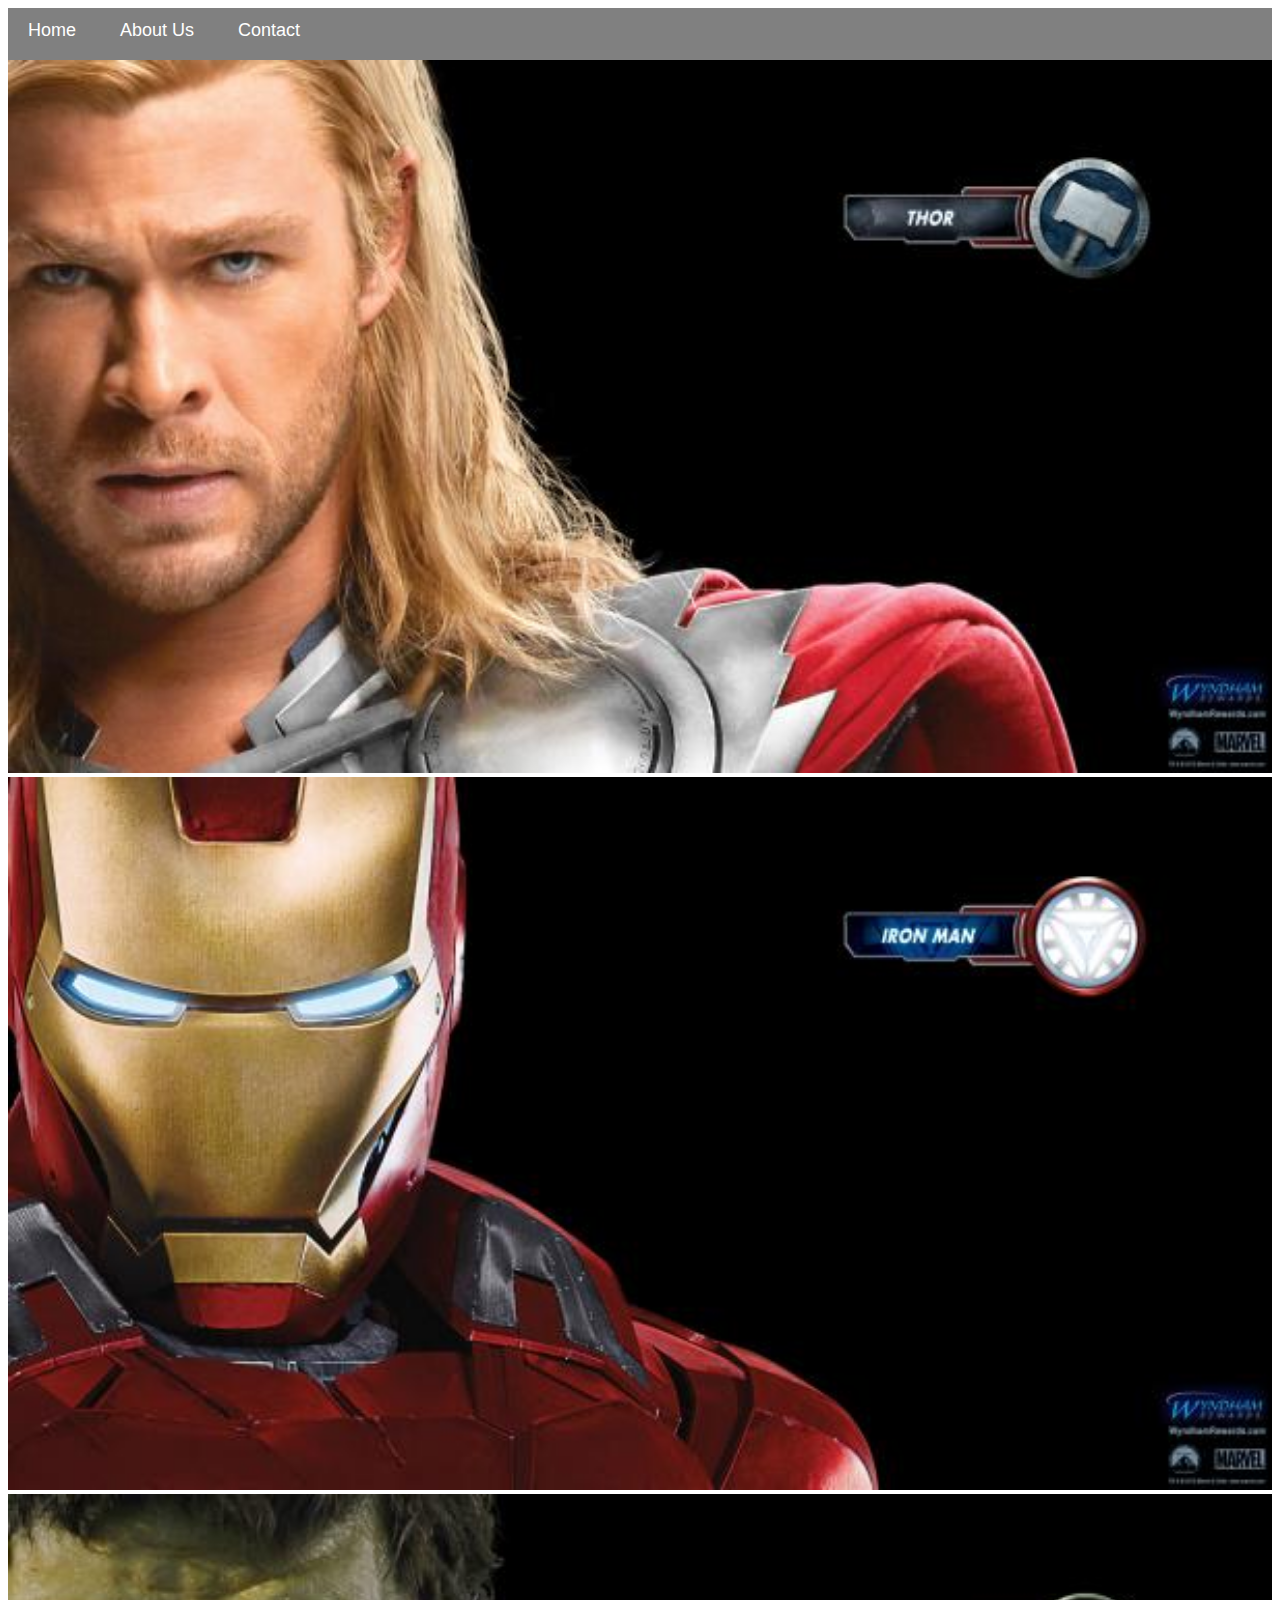
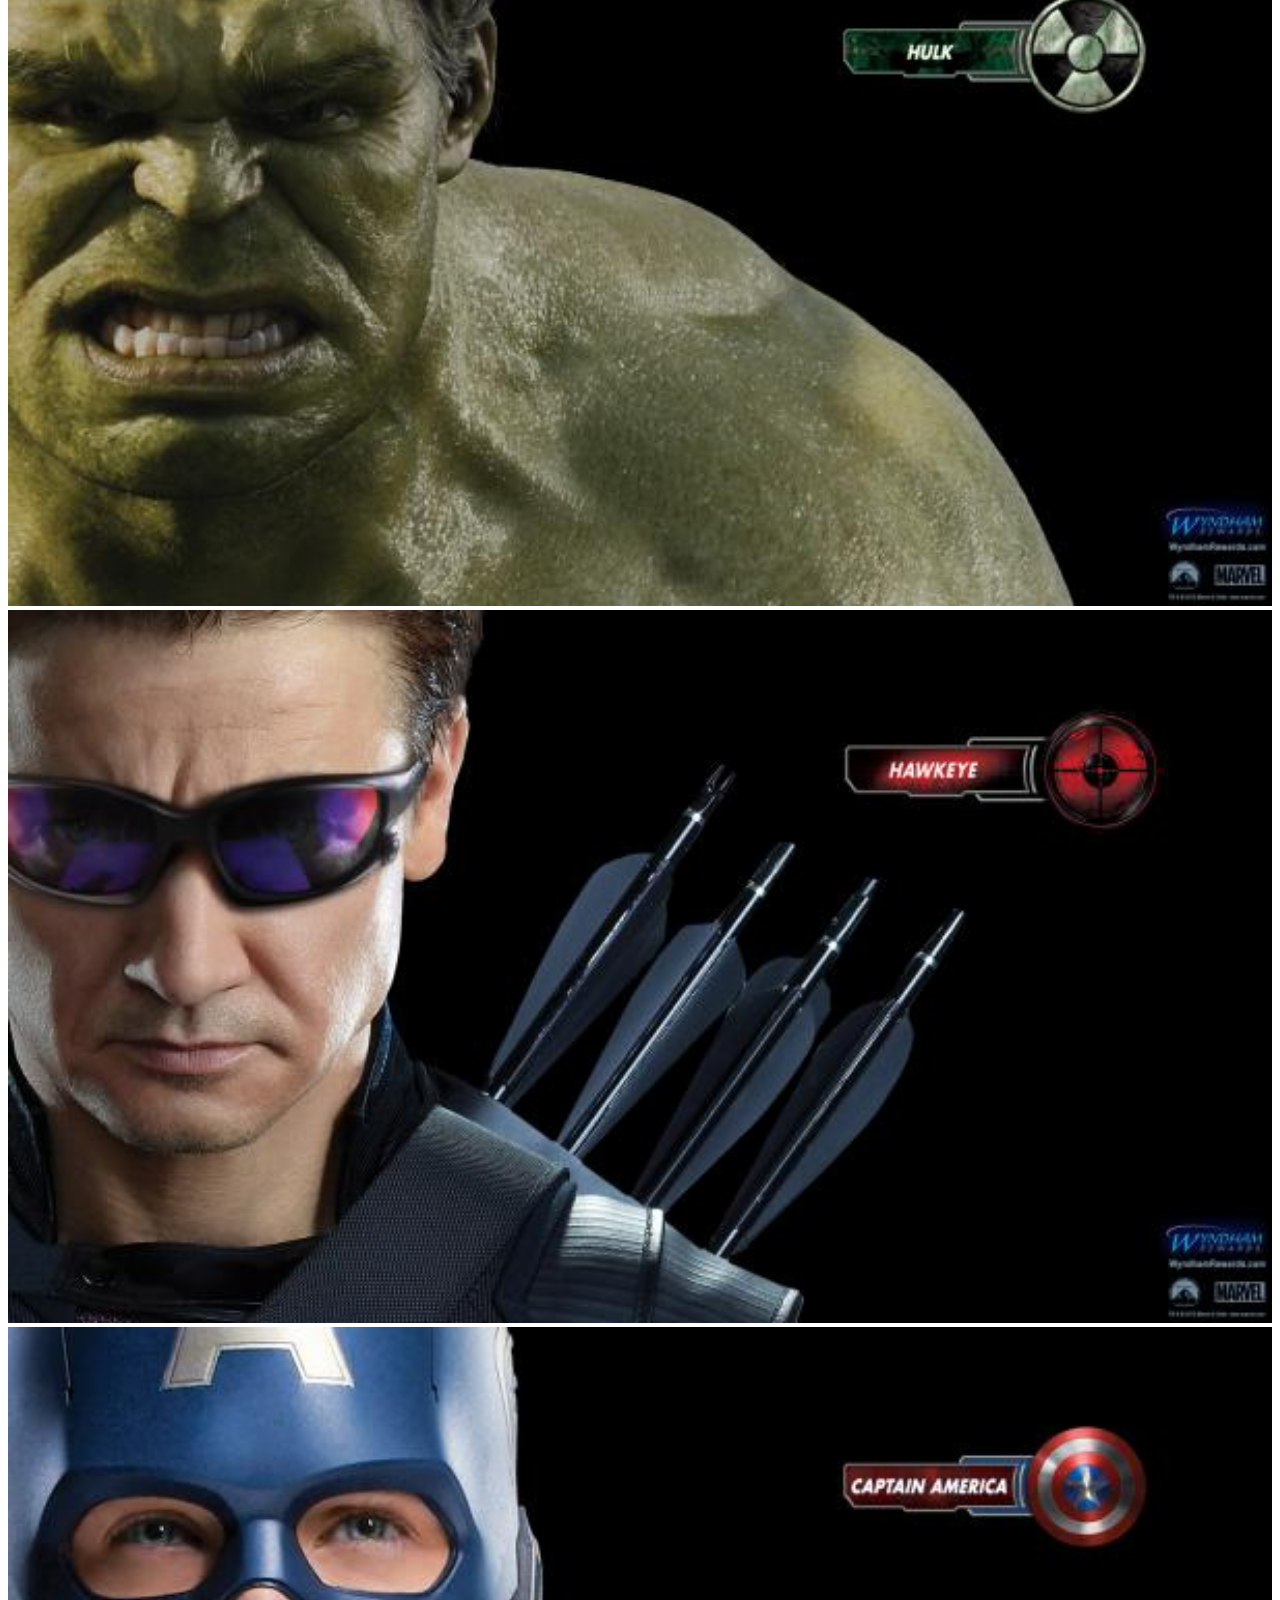
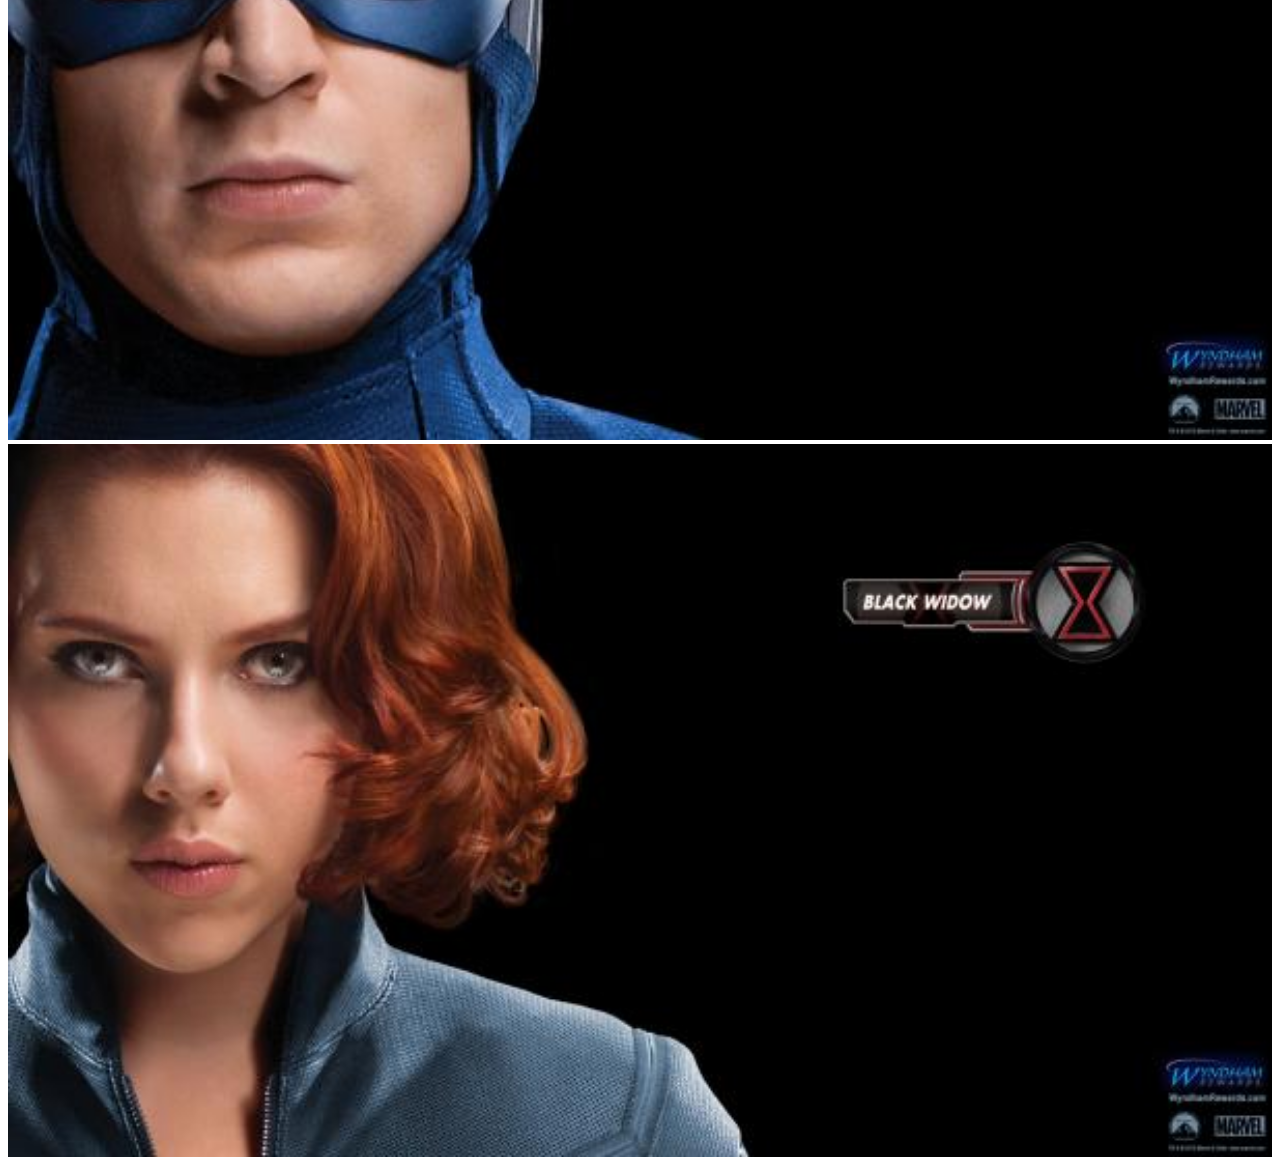
<file: index.html>
<!DOCTYPE html>
<html>
<head>
	<title>Home</title>
	<link rel="stylesheet" href="styles.css">
</head>
<body>
	<div id="menu">
     <a href="#">Home</a>
     <a href="about.html">About Us</a>
     <a href="contact.html">Contact</a>
	</div>
	<div class="gallery">
		<a href="avenger-1.html"><img src="images/avengers_01.jpg"></a>
		<a href="avenger-2.html"><img src="images/avengers_02.jpg"></a>
		<a href="avenger-3.html"><img src="images/avengers_03.jpg"></a>
		<a href="avenger-4.html"><img src="images/avengers_04.jpg"></a>
		<a href="avenger-5.html"><img src="images/avengers_05.jpg"></a>
		<a href="avenger-6.html"><img src="images/avengers_06.jpg"></a>
</body>
</html>
</file>
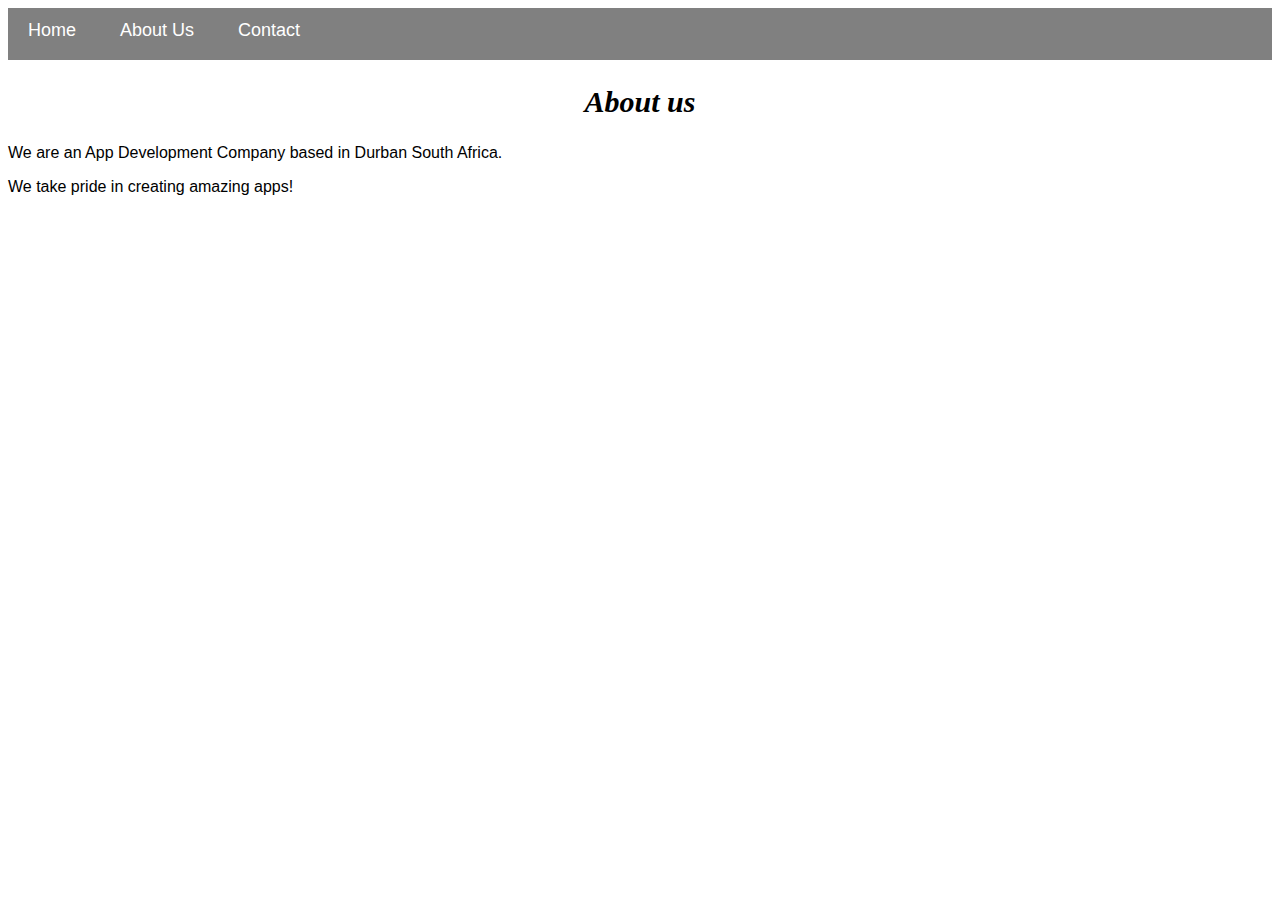
<file: about.html>
<!DOCTYPE html>
<html>
    <head>
        <link rel="stylesheet" href="styles.css">
    </head>
    <body>
        <div id="menu">
            <a href="index.html">Home</a>
            <a href="about.html">About Us</a>
            <a href="contact.html">Contact</a>
        </div>
        <h2>About us</h2>
        <p>We are an App Development Company based in Durban South Africa.</p>
        <p>We take pride in creating amazing apps!</p> 
    </body>
</html>
</file>
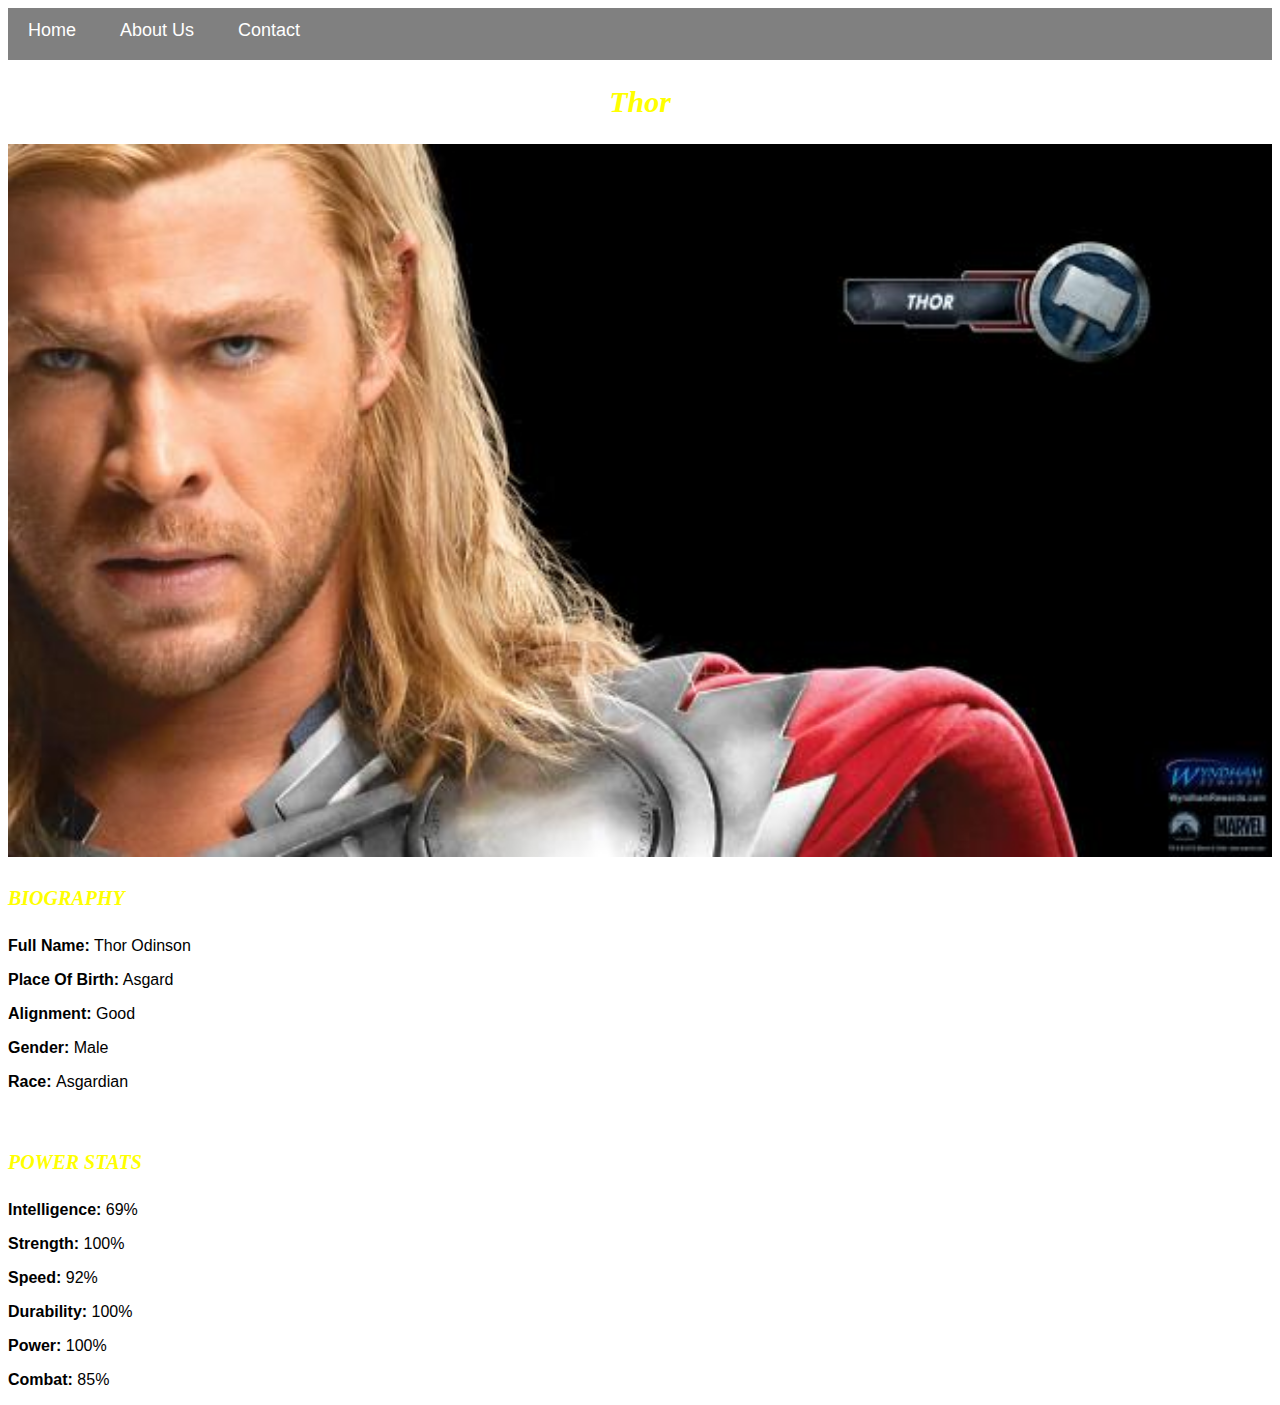
<file: avenger-1.html>
<!DOCTYPE html>
<html>
<head>
	<title>Thor</title>
	<link rel="stylesheet" href="styles.css">
</head>
<body>
     <div id="menu">
     <a href="index.html">Home</a>
     <a href="about.html">About Us</a>
     <a href="contact.html">Contact</a>
     </div>
	<h2 class="thor">Thor</h2>
	<div class="gallery">
		<img src="images/avengers_01.jpg"/>
	</div>
	  <h4 class="thor">BIOGRAPHY</h4> 
         <p><b>Full Name:</b> Thor Odinson</p> 
         <p><b>Place Of Birth:</b> Asgard</p> 
         <p><b>Alignment:</b> Good</p> 
         <p><b>Gender:</b> Male</p>
         <p><b>Race: </b>Asgardian</p> 
         <br/>
         <h4 class="thor">POWER STATS</h4>
         <p><b>Intelligence:</b> 69%</p>
         <p><b>Strength:</b> 100%</p>
         <p><b>Speed:</b> 92%</p>
         <p><b>Durability:</b> 100%</p>
         <p><b>Power:</b> 100%</p>
         <p><b>Combat:</b> 85%</p>
</body>
</html>
</file>
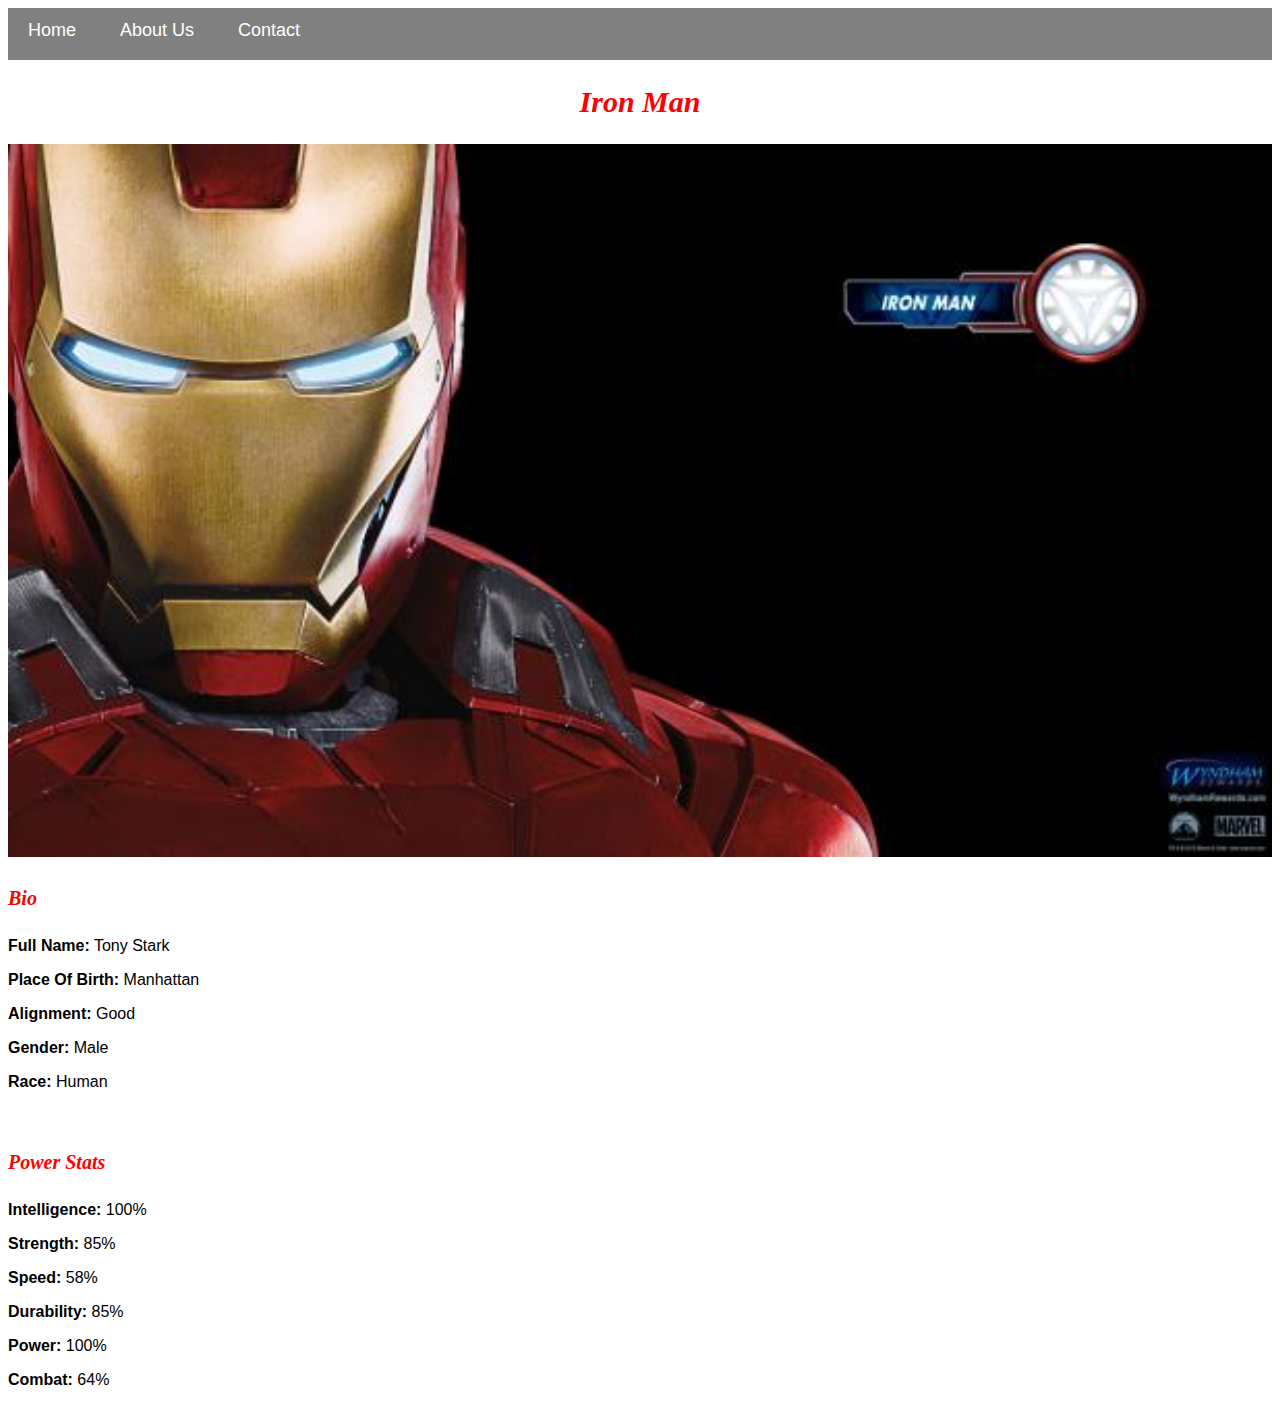
<file: avenger-2.html>
<!DOCTYPE html>
<html>
<head>
	<title>Iron Man</title>
   <link rel="stylesheet" href="styles.css">
</head>
<body>
     <div id="menu">
     <a href="index.html">Home</a>
     <a href="about.html">About Us</a>
     <a href="contact.html">Contact</a>
     </div>
	<h2 class="ironman">Iron Man</h2>
	<div class="gallery">
		<img src="images/avengers_02.jpg"/>
	</div>
	  <h4 class="ironman">Bio</h4> 
         <p><b>Full Name:</b> Tony Stark</p> 
         <p><b>Place Of Birth:</b> Manhattan</p> 
         <p><b>Alignment:</b> Good</p> 
         <p><b>Gender:</b> Male</p>
         <p><b>Race: </b>Human</p> 
         <br/>
         <h4 class="ironman">Power Stats</h4>
         <p><b>Intelligence:</b> 100%</p>
         <p><b>Strength:</b> 85%</p>
         <p><b>Speed:</b> 58%</p>
         <p><b>Durability:</b> 85%</p>
         <p><b>Power:</b> 100%</p>
         <p><b>Combat:</b> 64%</p>
</body>
</html>
</file>
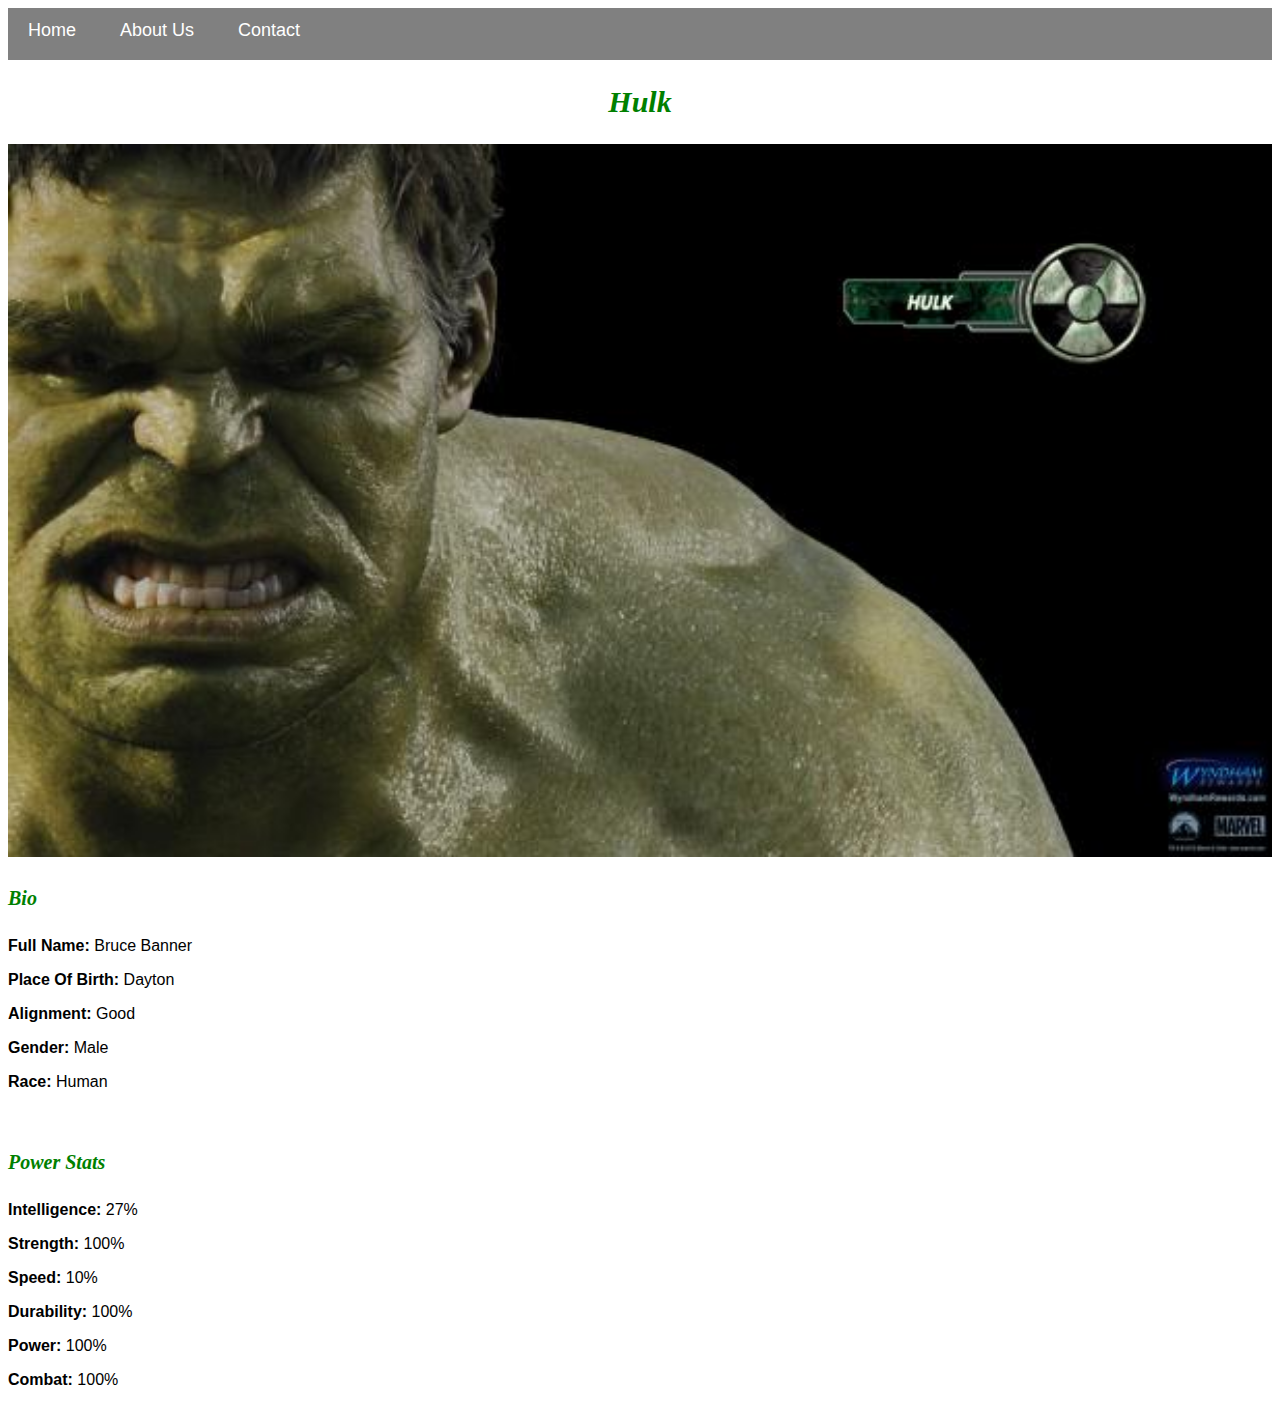
<file: avenger-3.html>
<!DOCTYPE html>
<html>
<head>
	<title>Hulk</title>
   <link rel="stylesheet" href="styles.css">
</head>
<body>
     <div id="menu">
     <a href="index.html">Home</a>
     <a href="about.html">About Us</a>
     <a href="contact.html">Contact</a>
     </div>
	<h2 class="hulk">Hulk</h2>
	<div class="gallery">
		<img src="images/avengers_03.jpg"/>
	</div>
	  <h4 class="hulk">Bio</h4> 
         <p><b>Full Name:</b> Bruce Banner</p> 
         <p><b>Place Of Birth:</b> Dayton</p> 
         <p><b>Alignment:</b> Good</p> 
         <p><b>Gender:</b> Male</p>
         <p><b>Race: </b>Human</p> 
         <br/>
         <h4 class="hulk">Power Stats</h4>
         <p><b>Intelligence:</b> 27%</p>
         <p><b>Strength:</b> 100%</p>
         <p><b>Speed:</b> 10%</p>
         <p><b>Durability:</b> 100%</p>
         <p><b>Power:</b> 100%</p>
         <p><b>Combat:</b> 100%</p>
</body>
</html>
</file>
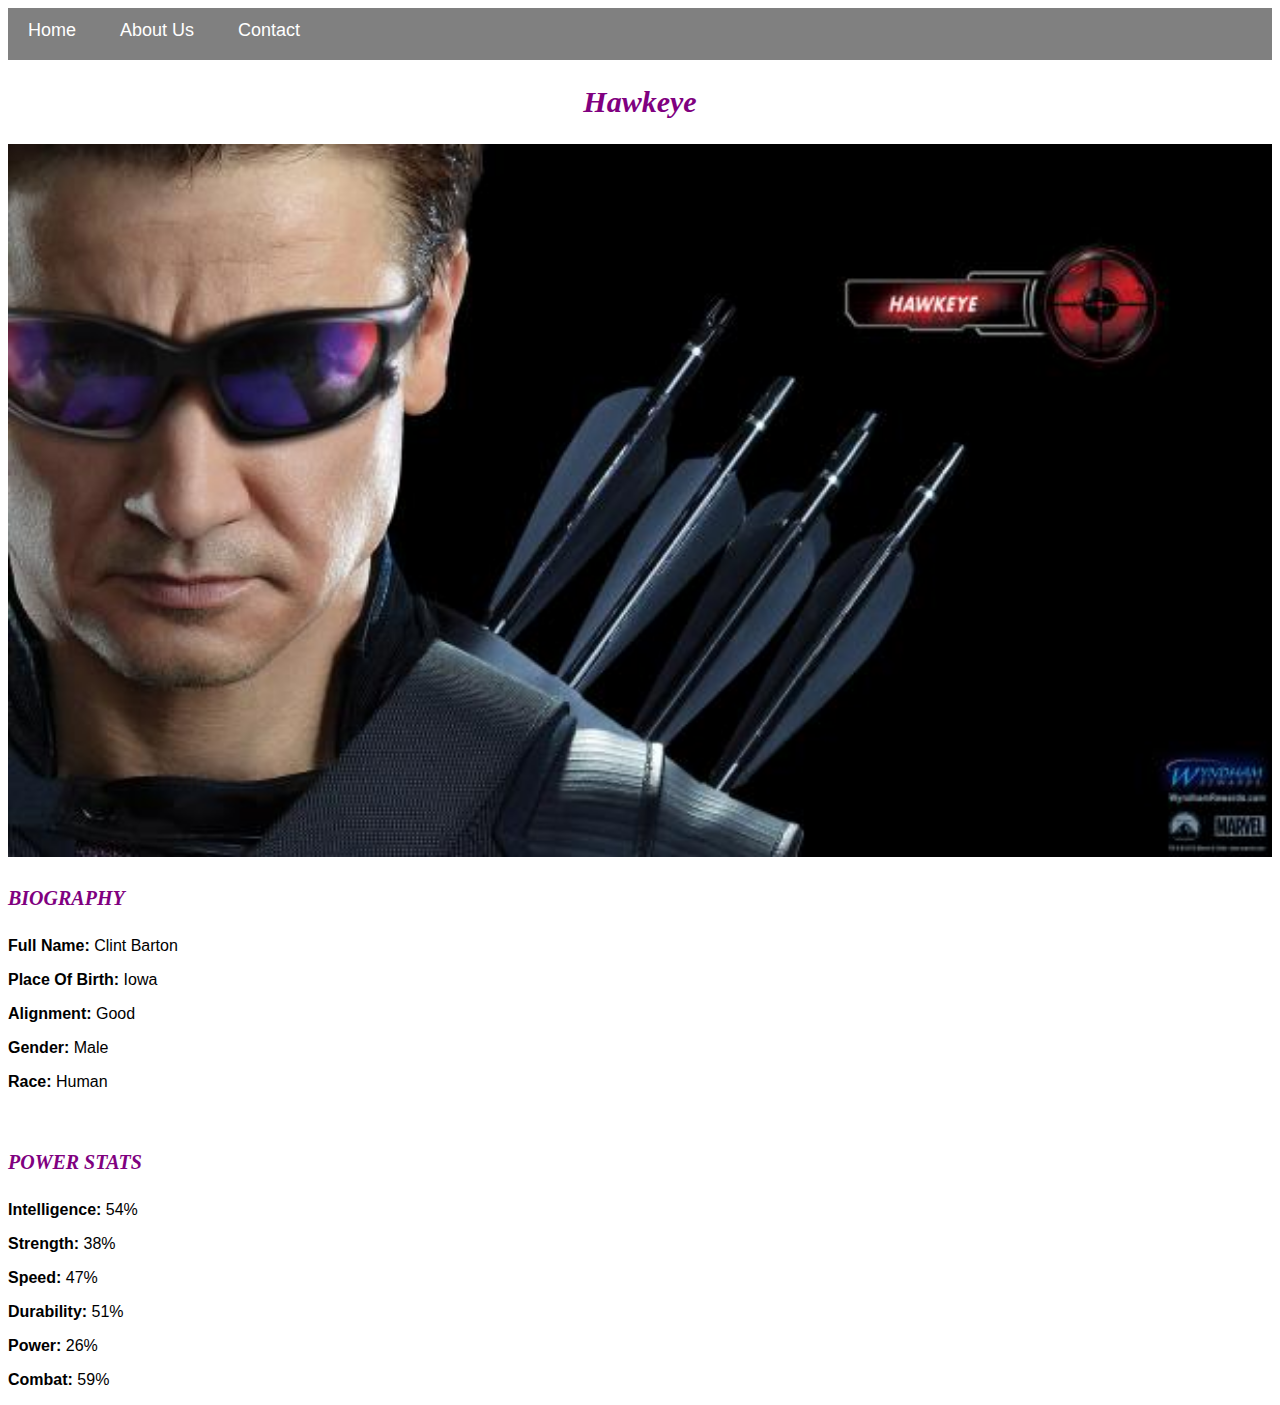
<file: avenger-4.html>
<!DOCTYPE html>
<html>
<head>
	<title>Hawkeye</title>
   <link rel="stylesheet" href="styles.css">
</head>
<body>
     <div id="menu">
     <a href="index.html">Home</a>
     <a href="about.html">About Us</a>
     <a href="contact.html">Contact</a>
     </div>
	<h2 class="hawk">Hawkeye</h2>
	<div class="gallery">
		<img src="images/avengers_04.jpg"/>
	</div>
	  <h4 class="hawk">BIOGRAPHY</h4> 
         <p><b>Full Name: </b>Clint Barton </p> 
         <p><b>Place Of Birth:</b> Iowa</p> 
         <p><b>Alignment:</b> Good</p> 
         <p><b>Gender:</b> Male</p>
         <p><b>Race:</b> Human</p> 
         <br/>
         <h4 class="hawk">POWER STATS</h4>
         <p><b>Intelligence:</b> 54%</p>
         <p><b>Strength:</b> 38%</p>
         <p><b>Speed:</b> 47%</p>
         <p><b>Durability:</b> 51%</p>
         <p><b>Power:</b> 26%</p>
         <p><b>Combat:</b> 59%</p>
</body>
</html>
</file>
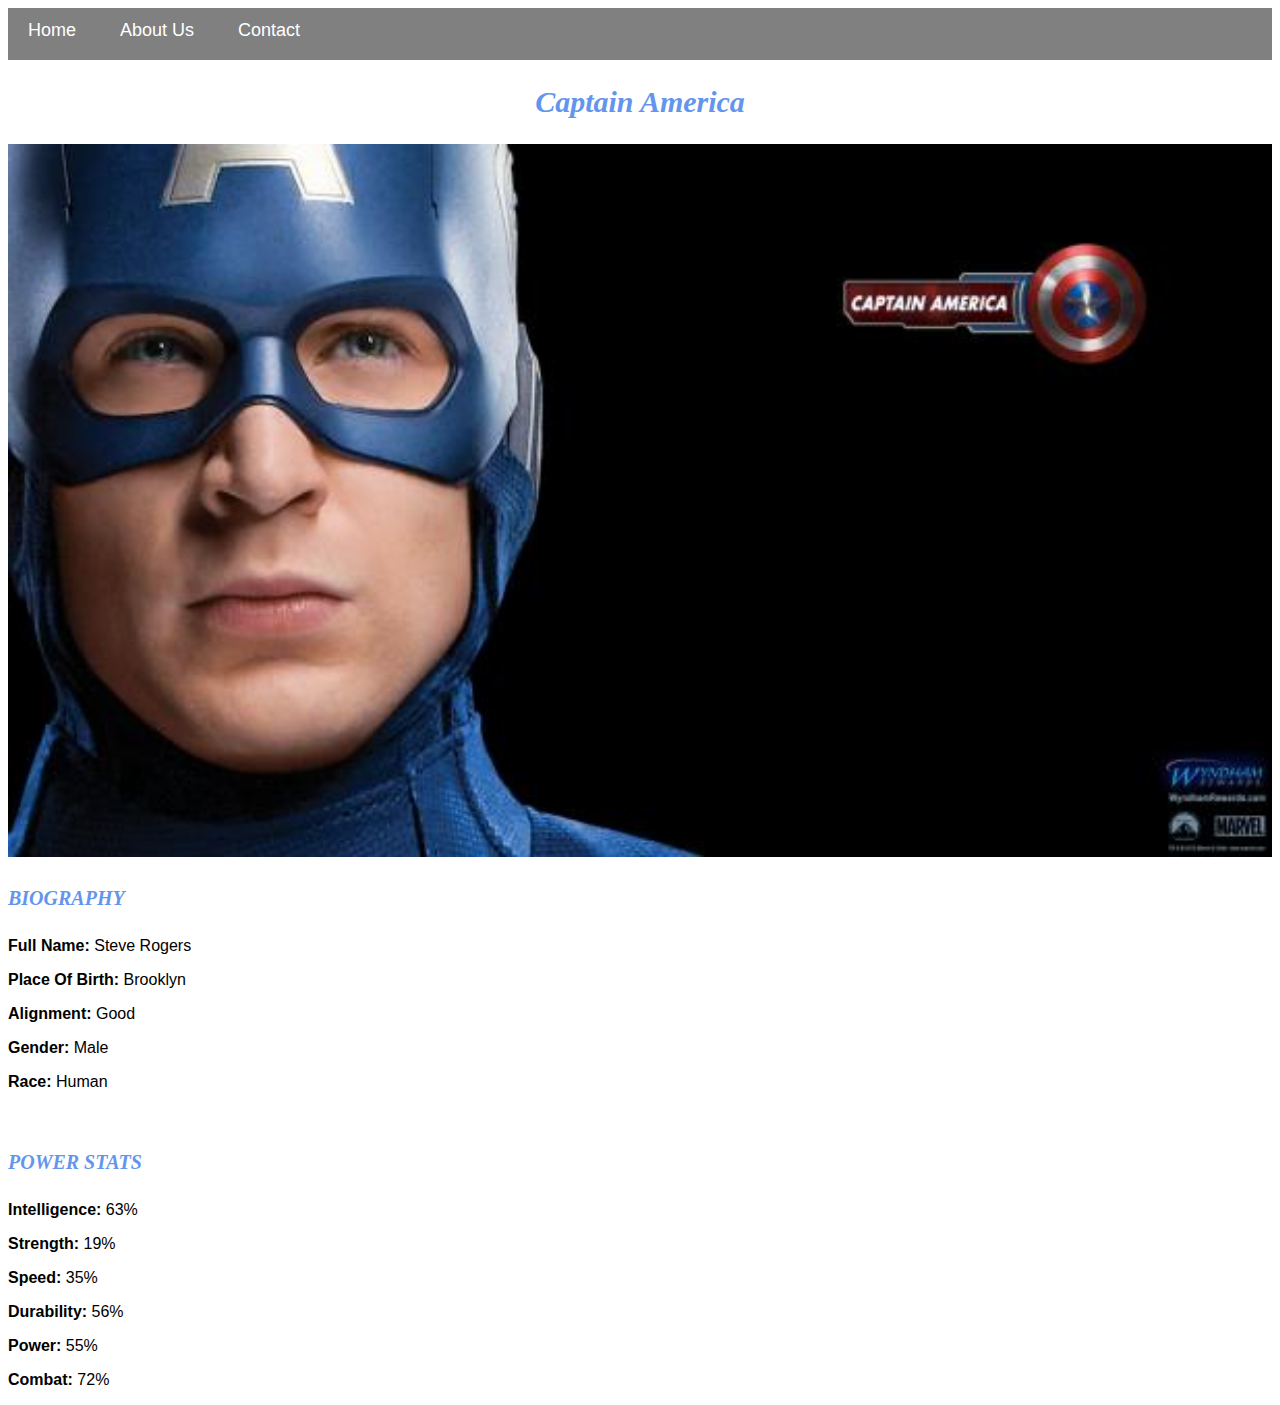
<file: avenger-5.html>
<!DOCTYPE html>
<html>
<head>
	<title>Captain America</title>
   <link rel="stylesheet" href="styles.css">
</head>
<body>
     <div id="menu">
     <a href="index.html">Home</a>
     <a href="about.html">About Us</a>
     <a href="contact.html">Contact</a>
     </div>
	<h2 class="cap">Captain America</h2>
	<div class="gallery">
		<img src="images/avengers_05.jpg"/>
	</div>
	  <h4 class="cap">BIOGRAPHY</h4> 
         <p><b>Full Name:</b> Steve Rogers</p> 
         <p><b>Place Of Birth:</b> Brooklyn</p> 
         <p><b>Alignment:</b> Good</p> 
         <p><b>Gender:</b> Male</p>
         <p><b>Race: </b>Human</p> 
         <br/>
         <h4 class="cap">POWER STATS</h4>
         <p><b>Intelligence:</b> 63%</p>
         <p><b>Strength:</b> 19%</p>
         <p><b>Speed:</b> 35%</p>
         <p><b>Durability:</b> 56%</p>
         <p><b>Power:</b> 55%</p>
         <p><b>Combat:</b> 72%</p>
</body>
</html>
</file>
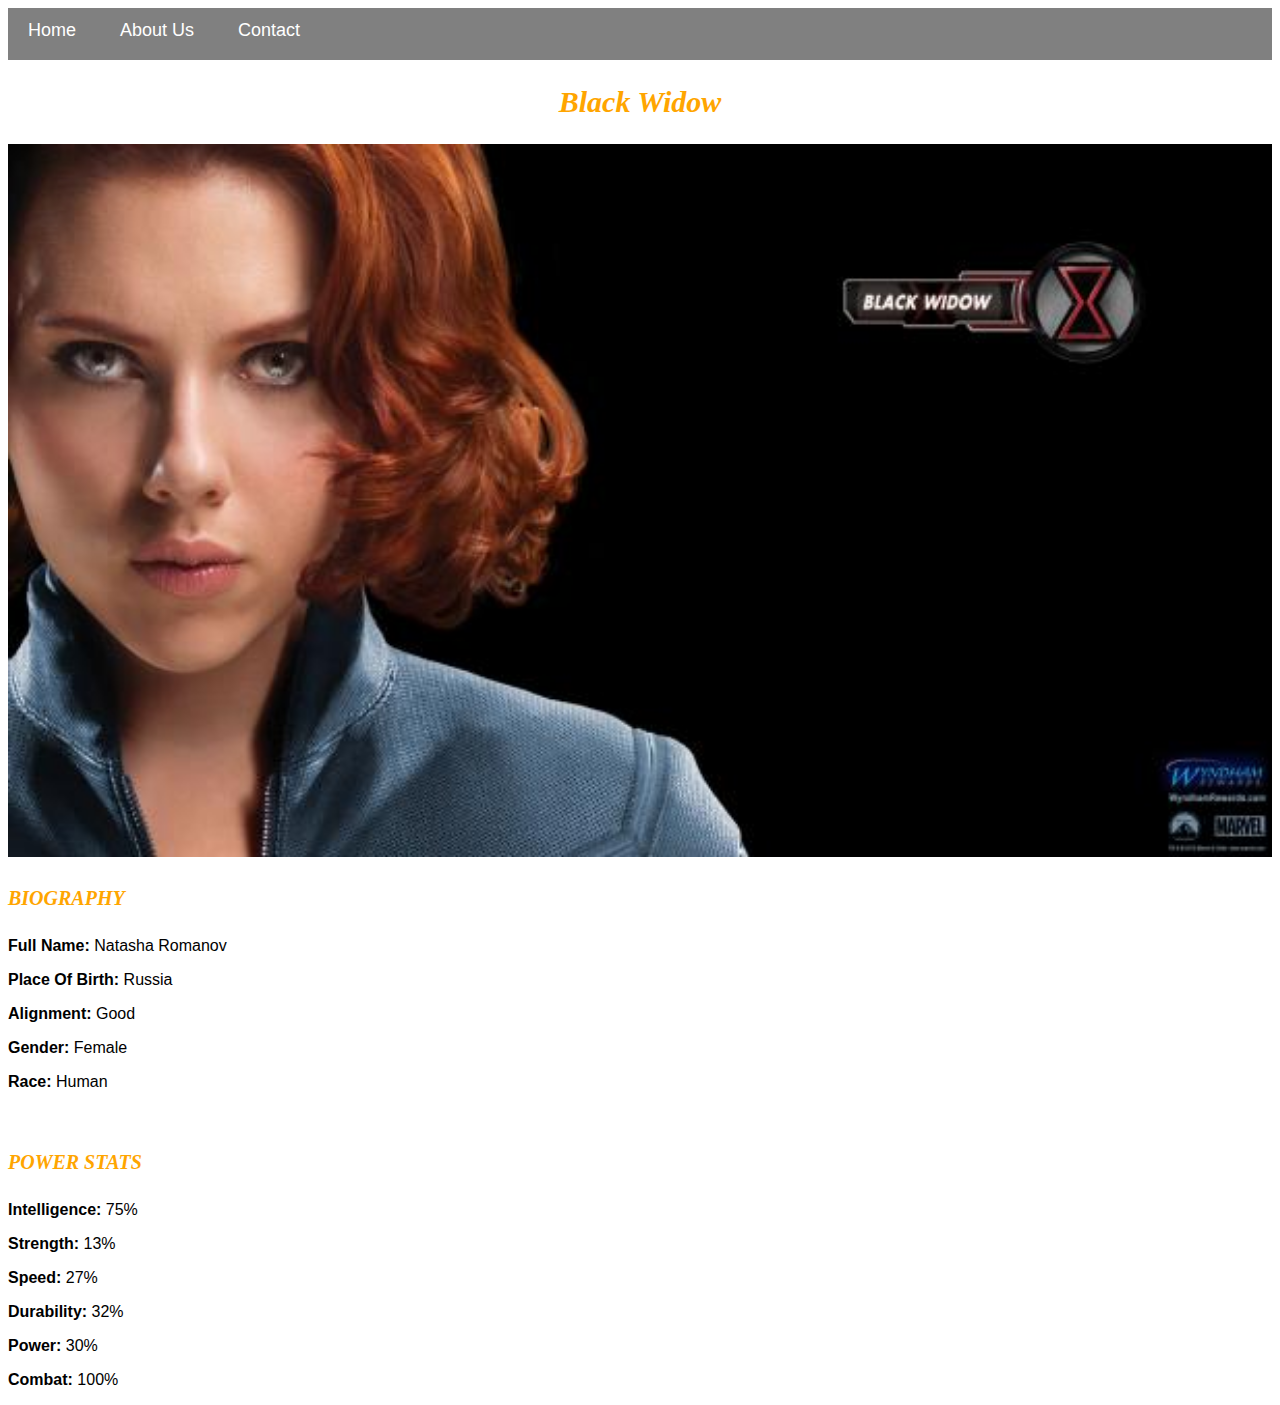
<file: avenger-6.html>
<!DOCTYPE html>
<html>
<head>
	<title>Black Widow</title>
   <link rel="stylesheet" href="styles.css">
</head>
<body>
     <div id="menu">
     <a href="index.html">Home</a>
     <a href="about.html">About Us</a>
     <a href="contact.html">Contact</a>
     </div>
	<h2 class="widow">Black Widow</h2>
	<div class="gallery">
		<img src="images/avengers_06.jpg"/>
	</div>
	  <h4 class="widow">BIOGRAPHY</h4> 
         <p><b>Full Name:</b> Natasha Romanov</p> 
         <p><b>Place Of Birth:</b> Russia</p> 
         <p><b>Alignment:</b> Good</p> 
         <p><b>Gender:</b> Female</p>
         <p><b>Race: </b>Human</p> 
         <br/>
         <h4 class="widow">POWER STATS</h4>
         <p><b>Intelligence:</b> 75%</p>
         <p><b>Strength:</b> 13%</p>
         <p><b>Speed:</b> 27%</p>
         <p><b>Durability:</b> 32%</p>
         <p><b>Power:</b> 30%</p>
         <p><b>Combat:</b> 100%</p>
</body>
</html>
</file>
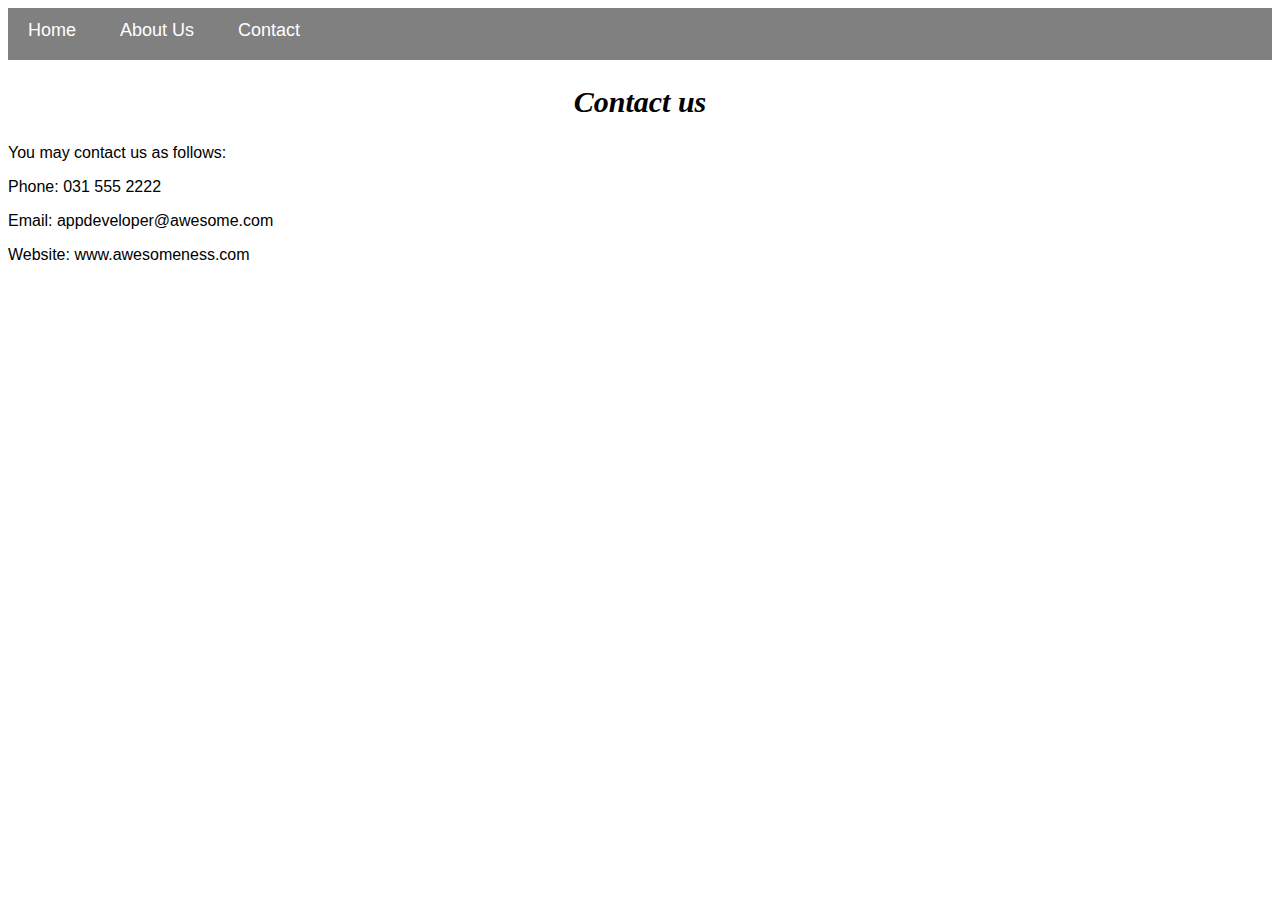
<file: contact.html>
<!DOCTYPE html>
<html>
    <head>
        <link rel="stylesheet" href="styles.css">
    </head>
    <body>
        <div id="menu">
            <a href="index.html">Home</a>
            <a href="about.html">About Us</a>
            <a href="contact.html">Contact</a>
        </div>
        <h2>Contact us</h2>
        <p>You may contact us as follows:</p>
        <p>Phone: 031 555 2222</p>
        <p>Email: appdeveloper@awesome.com</p>
        <p>Website: www.awesomeness.com</p>
    </body>
</html>
</file>
<file: styles.css>
.gallery img{
	width: 100%;
}

h2 {
	font-family: Impact, fantasy;
	text-align: center;
	font-size: 30px;
	font-style: italic;
}

h4 {
	font-family: Impact, fantasy;
	font-size: 20px;
	font-style: italic;
}

p{
	font-family: Helvetica, sans-serif;
}

.thor {
	color: yellow;
}

.ironman {
	color: red;
}

.hulk {
	color: green;
}

.cap {
	color: cornflowerblue;
}

.hawk {
	color: purple;
}

.widow {
	color: orange;
}

#menu{
      width:100%;
      height:40px;
      background-color: grey;
      padding-top: 12px;
}

#menu a{
      color:#ffffff;
      font-family: Helvetica, sans-serif;
      font-size: 18px;
      text-decoration:none;
      font-weight: 800px;
      
      padding-left: 20px;
      padding-right: 20px;
}

#menu a:hover{
       color: cyan;
}
</file>
